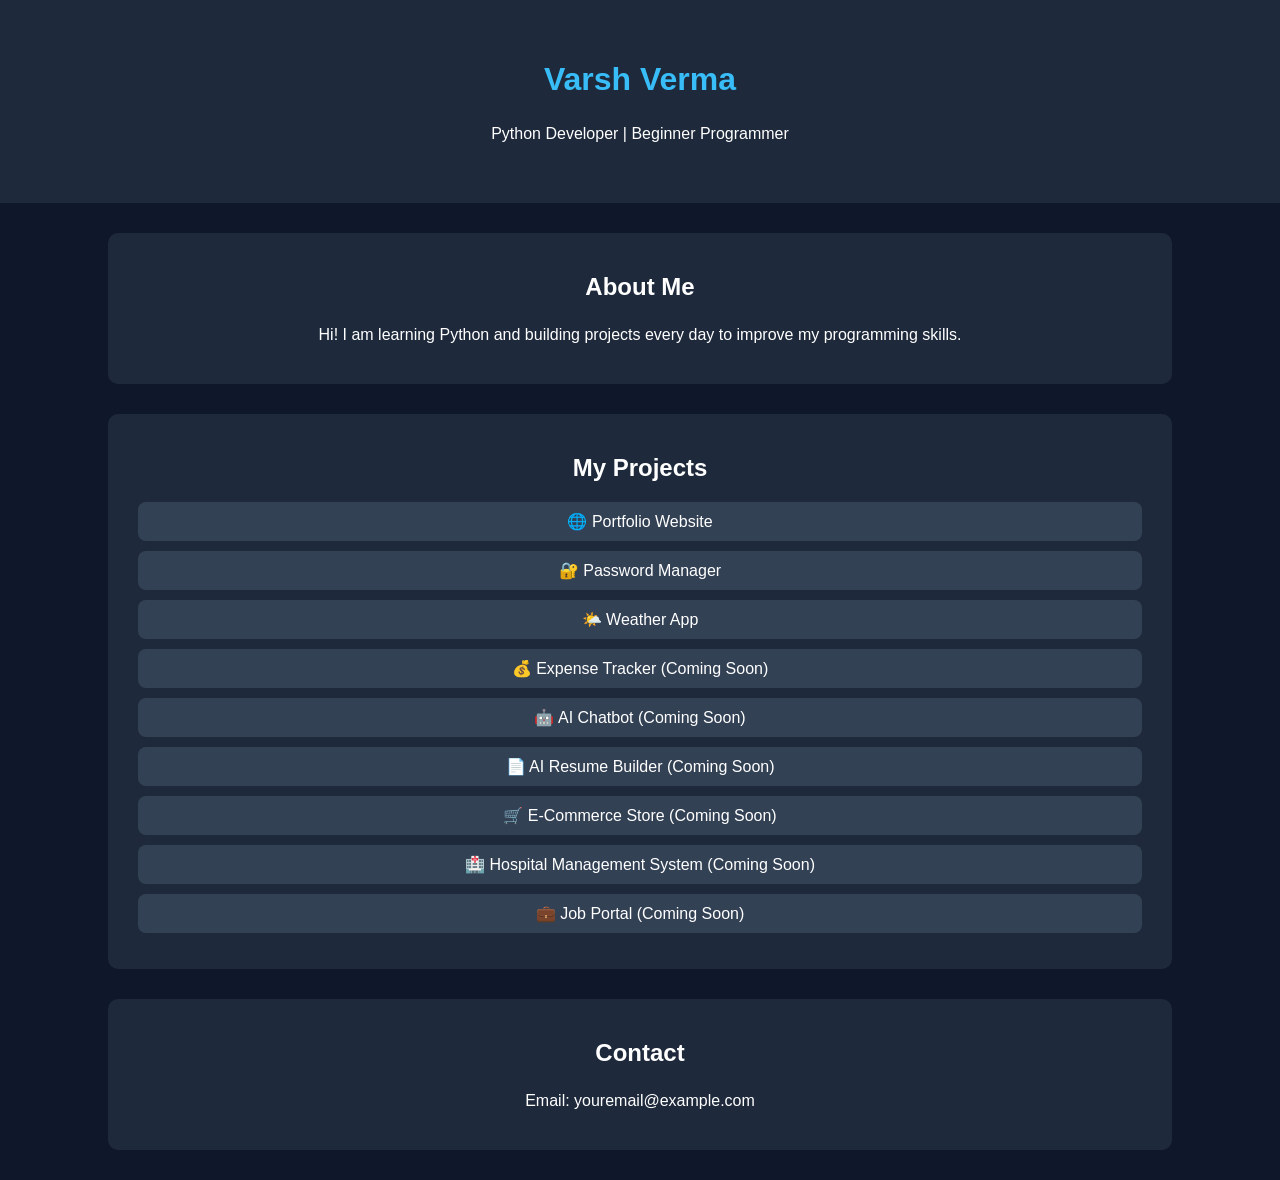
<file: portfolio-website/index.html>
<!DOCTYPE html>
<html lang="en">
<head>
    <meta charset="UTF-8">
    <meta name="viewport" content="width=device-width, initial-scale=1.0">
    <title>My Portfolio</title>

    <link rel="stylesheet" href="style.css">
</head>
<body>

    <header>
        <h1>Varsh Verma</h1>
        <p>Python Developer | Beginner Programmer</p>
    </header>

    <section>
        <h2>About Me</h2>
        <p>
            Hi! I am learning Python and building projects every day to improve my programming skills.
        </p>
    </section>

    <section>
        <h2>My Projects</h2>

        <ul>
            <ul>
    <li>🌐 Portfolio Website</li>
    <li>🔐 Password Manager</li>
    <li>🌤️ Weather App</li>
    <li>💰 Expense Tracker (Coming Soon)</li>
    <li>🤖 AI Chatbot (Coming Soon)</li>
    <li>📄 AI Resume Builder (Coming Soon)</li>
    <li>🛒 E-Commerce Store (Coming Soon)</li>
    <li>🏥 Hospital Management System (Coming Soon)</li>
    <li>💼 Job Portal (Coming Soon)</li>
</ul>
        </ul>
    </section>

    <section>
        <h2>Contact</h2>
        <p>Email: youremail@example.com</p>
    </section>

    <script src="script.js"></script>

</body>
</html>
</file>
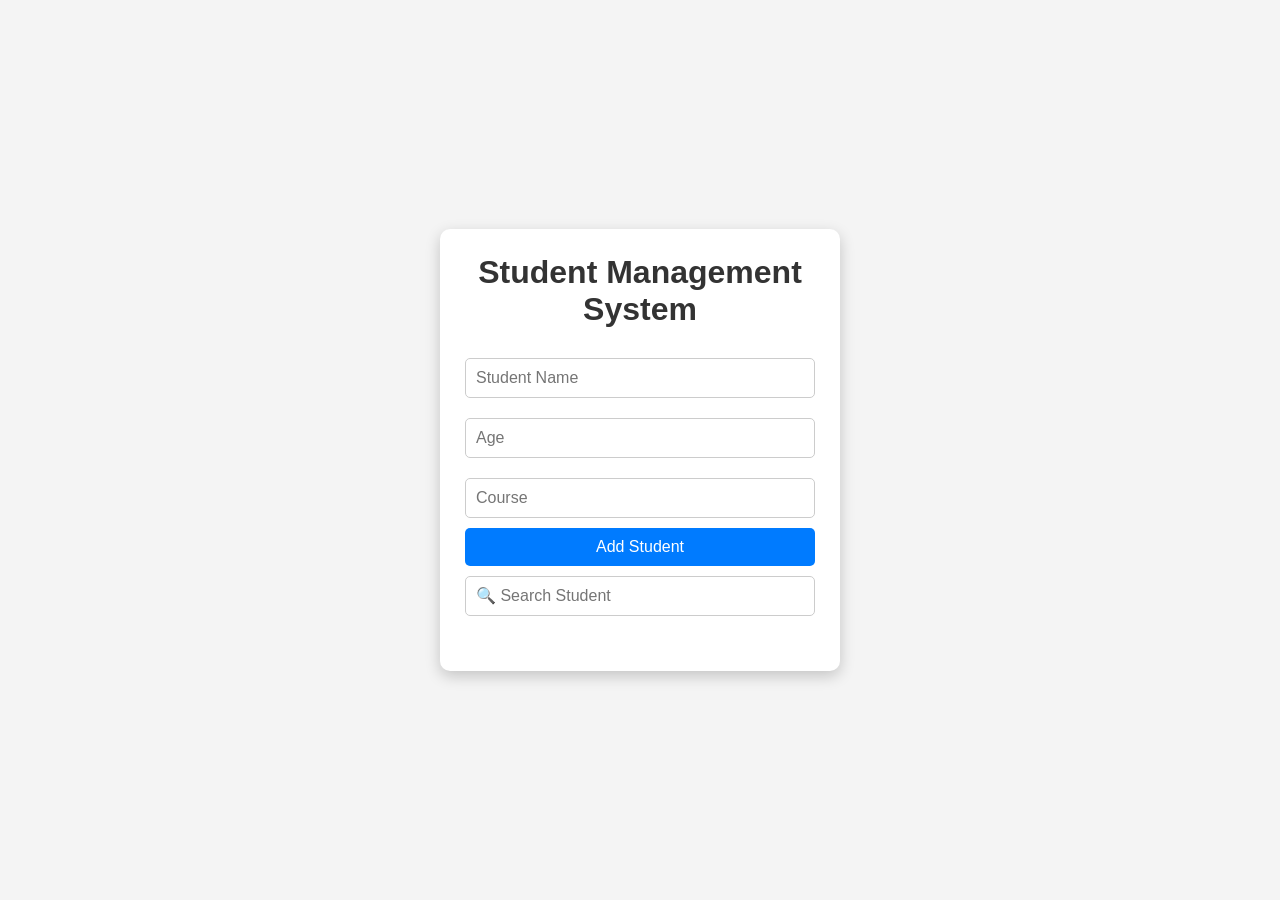
<file: student-managment-system/index.html>
<!DOCTYPE html>
<html lang="en">
<head>
    <meta charset="UTF-8">
    <meta name="viewport" content="width=device-width, initial-scale=1.0">
    <title>Student Management System</title>

    <link rel="stylesheet" href="style.css">
</head>
<body>

    <div class="container">

        <h1>Student Management System</h1>

        <form id="studentForm">

            <input
                type="text"
                id="name"
                placeholder="Student Name"
                required
            >

            <input
                type="number"
                id="age"
                placeholder="Age"
                required
            >

            <input
                type="text"
                id="course"
                placeholder="Course"
                required
            >

            <button type="submit">
                Add Student
            </button>
<input type="text" id="searchStudent" placeholder="🔍 Search Student">
        </form>

        <div id="studentList"></div>

    </div>

    <script src="script.js"></script>

</body>
</html>
</file>
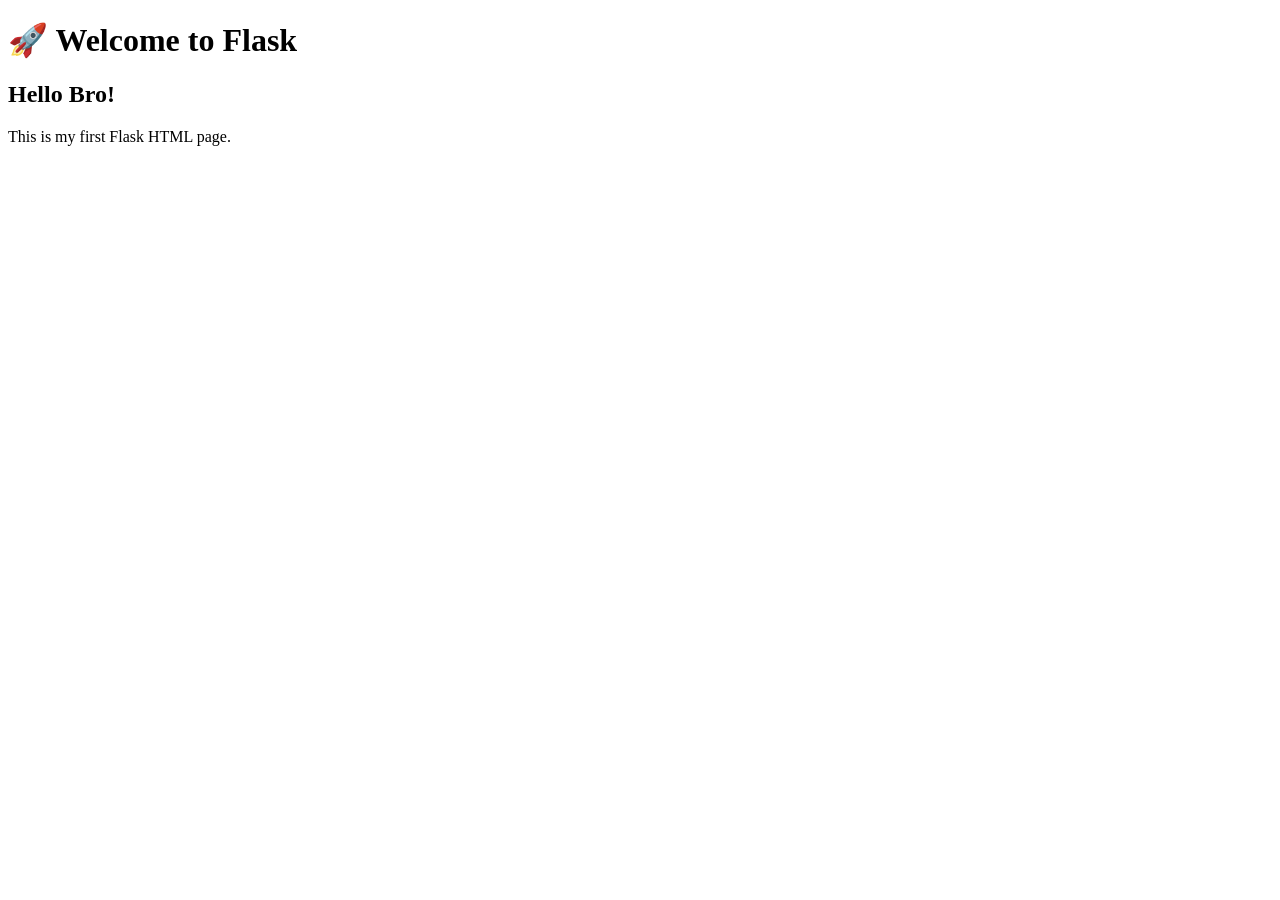
<file: flask-learning/templates/index.html>
<!DOCTYPE html>
<html lang="en">
<head>
    <meta charset="UTF-8">
    <meta name="viewport" content="width=device-width, initial-scale=1.0">
    <title>Flask Learning</title>
</head>
<body>

    <h1>🚀 Welcome to Flask</h1>

    <h2>Hello Bro!</h2>

    <p>This is my first Flask HTML page.</p>

</body>
</html>
</file>
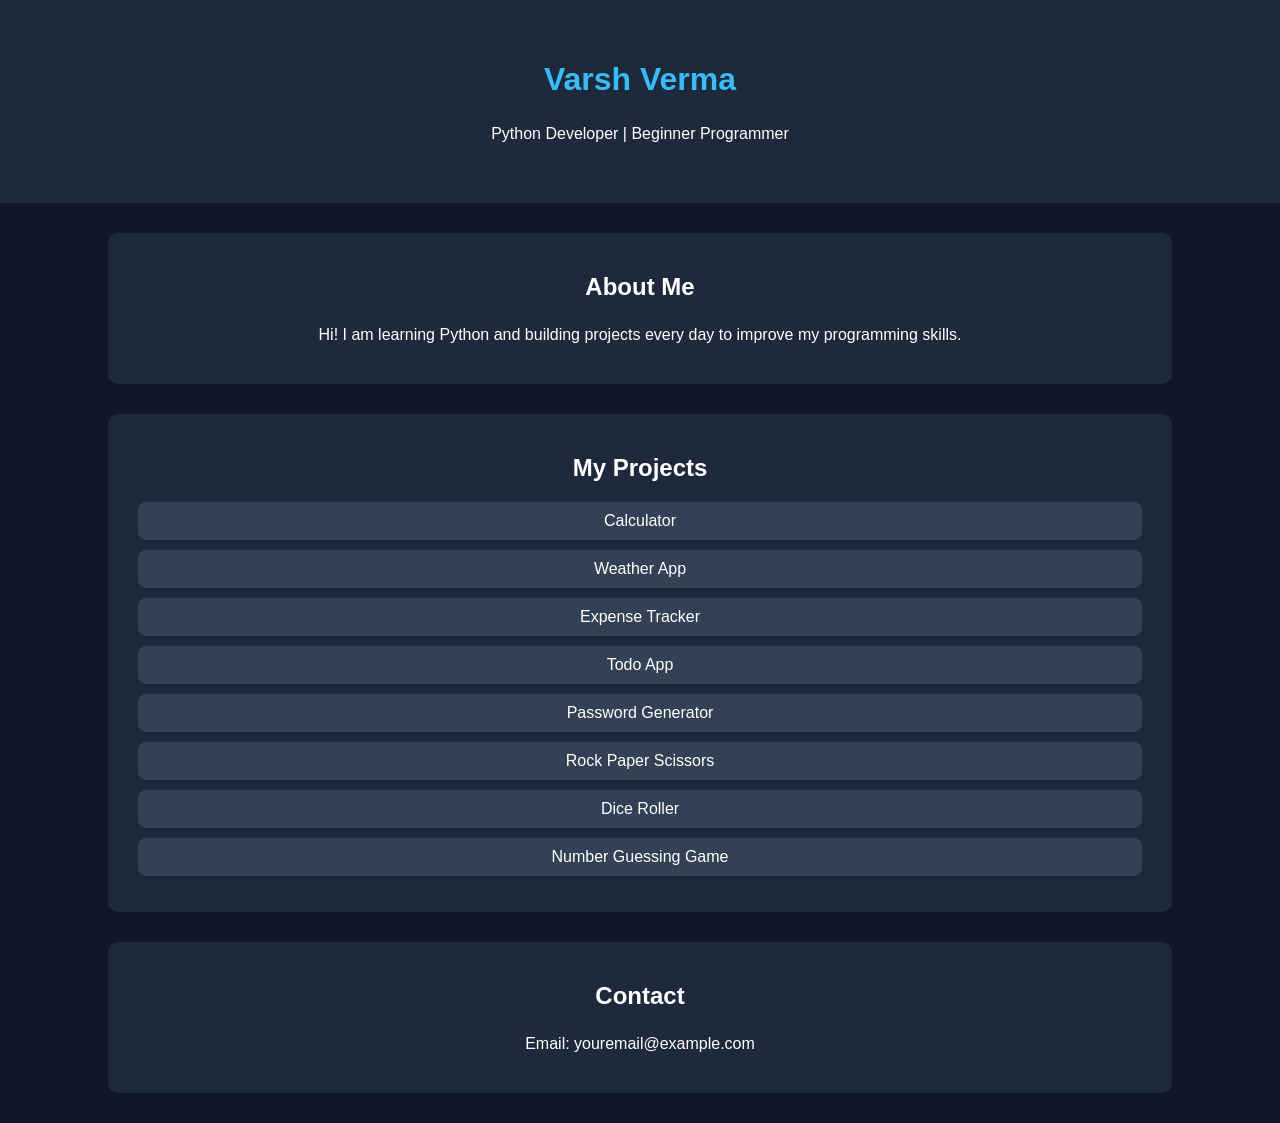
<file: student-managment-system/portfolio-website/index.html>
<!DOCTYPE html>
<html lang="en">
<head>
    <meta charset="UTF-8">
    <meta name="viewport" content="width=device-width, initial-scale=1.0">
    <title>My Portfolio</title>

    <link rel="stylesheet" href="style.css">
</head>
<body>

    <header>
        <h1>Varsh Verma</h1>
        <p>Python Developer | Beginner Programmer</p>
    </header>

    <section>
        <h2>About Me</h2>
        <p>
            Hi! I am learning Python and building projects every day to improve my programming skills.
        </p>
    </section>

    <section>
        <h2>My Projects</h2>

        <ul>
            <li>Calculator</li>
            <li>Weather App</li>
            <li>Expense Tracker</li>
            <li>Todo App</li>
            <li>Password Generator</li>
            <li>Rock Paper Scissors</li>
            <li>Dice Roller</li>
            <li>Number Guessing Game</li>
        </ul>
    </section>

    <section>
        <h2>Contact</h2>
        <p>Email: youremail@example.com</p>
    </section>

    <script src="script.js"></script>

</body>
</html>
</file>
<file: portfolio-website/style.css>
body{
    margin:0;
    font-family:Arial, sans-serif;
    background:#0f172a;
    color:white;
    text-align:center;
}

header{
    background:#1e293b;
    padding:40px;
}

h1{
    color:#38bdf8;
}

section{
    width:80%;
    margin:30px auto;
    background:#1e293b;
    padding:20px;
    border-radius:10px;
}

ul{
    list-style:none;
    padding:0;
}

li{
    padding:10px;
    margin:10px;
    background:#334155;
    border-radius:8px;
}

p{
    line-height:1.7;
}
</file>
<file: student-managment-system/style.css>
*{
    margin:0;
    padding:0;
    box-sizing:border-box;
    font-family:Arial, Helvetica, sans-serif;
}

body{
    background:#f4f4f4;
    display:flex;
    justify-content:center;
    align-items:center;
    min-height:100vh;
}

.container{
    width:400px;
    background:white;
    padding:25px;
    border-radius:10px;
    box-shadow:0 5px 15px rgba(0,0,0,0.2);
}

h1{
    text-align:center;
    margin-bottom:20px;
    color:#333;
}

input{
    width:100%;
    padding:10px;
    margin:10px 0;
    border:1px solid #ccc;
    border-radius:5px;
    font-size:16px;
}

button{
    width:100%;
    padding:10px;
    border:none;
    background:#007bff;
    color:white;
    font-size:16px;
    border-radius:5px;
    cursor:pointer;
}

button:hover{
    background:#0056b3;
}

#studentList{
    margin-top:20px;
}

.student{
    background:#f8f8f8;
    padding:10px;
    border-radius:5px;
    margin-bottom:10px;
}.deleteBtn{
    margin-top:10px;
    background:red;
}

.deleteBtn:hover{
    background:darkred;
}
</file>
<file: student-managment-system/portfolio-website/style.css>
body{
    margin:0;
    font-family:Arial, sans-serif;
    background:#0f172a;
    color:white;
    text-align:center;
}

header{
    background:#1e293b;
    padding:40px;
}

h1{
    color:#38bdf8;
}

section{
    width:80%;
    margin:30px auto;
    background:#1e293b;
    padding:20px;
    border-radius:10px;
}

ul{
    list-style:none;
    padding:0;
}

li{
    padding:10px;
    margin:10px;
    background:#334155;
    border-radius:8px;
}

p{
    line-height:1.7;
}
</file>
